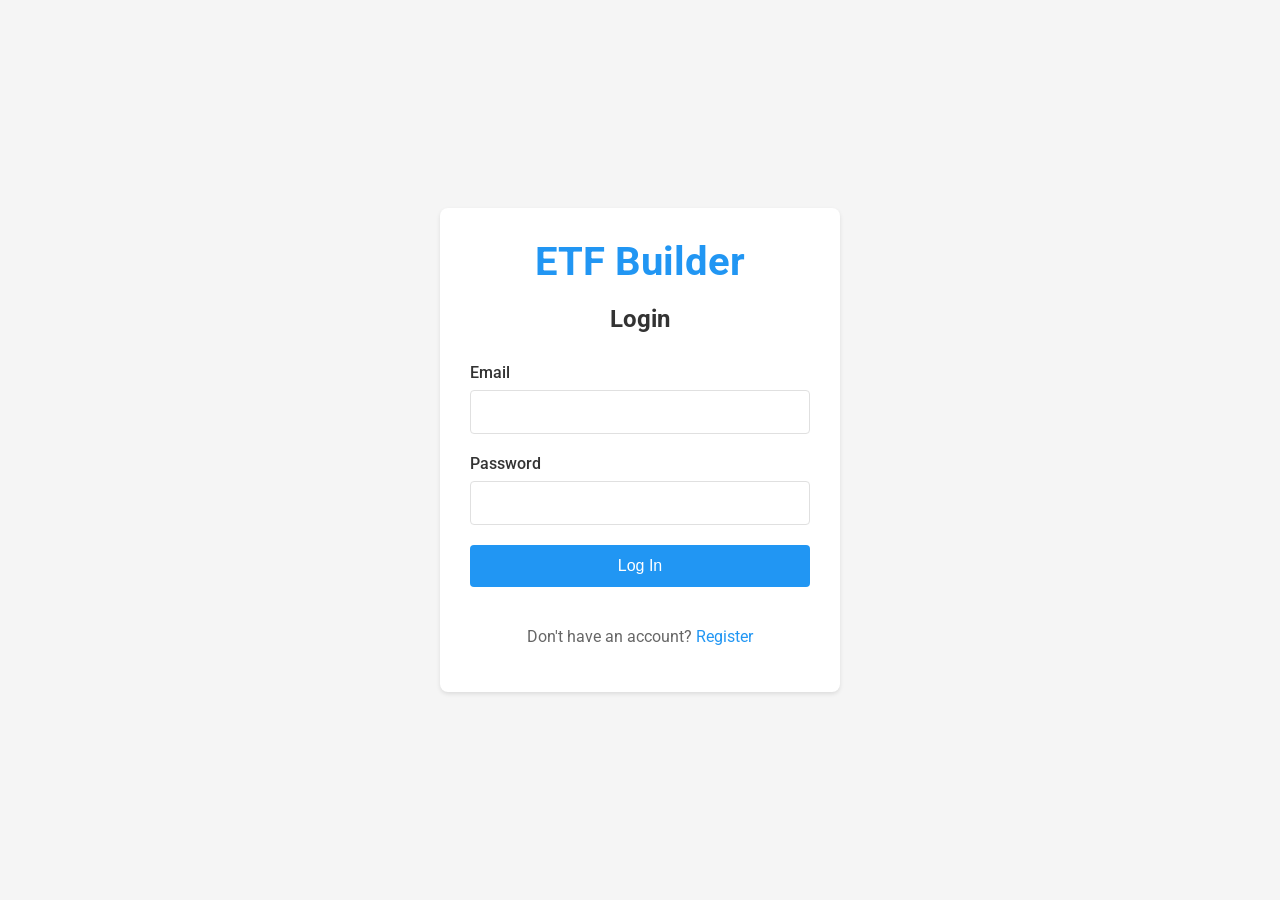
<file: login.html>
<!DOCTYPE html>
<html lang="en">
<head>
    <meta charset="UTF-8">
    <meta name="viewport" content="width=device-width, initial-scale=1.0">
    <title>ETF Builder - Login</title>
    <link rel="stylesheet" href="styles.css">
    <link href="https://fonts.googleapis.com/css2?family=Roboto:wght@400;500;700&display=swap" rel="stylesheet">
</head>
<body class="auth-page">
    <div class="auth-container">
        <div class="auth-box">
            <h1>ETF Builder</h1>
            <h2>Login</h2>
            <form id="login-form" class="auth-form">
                <div class="form-group">
                    <label for="email">Email</label>
                    <input type="email" id="email" required>
                </div>
                <div class="form-group">
                    <label for="password">Password</label>
                    <input type="password" id="password" required>
                </div>
                <button type="submit" class="auth-button">Log In</button>
                <p class="auth-links">Don't have an account? <a href="register.html">Register</a></p>
            </form>
        </div>
    </div>
    <script src="auth.js"></script>
</body>
</html>
</file>
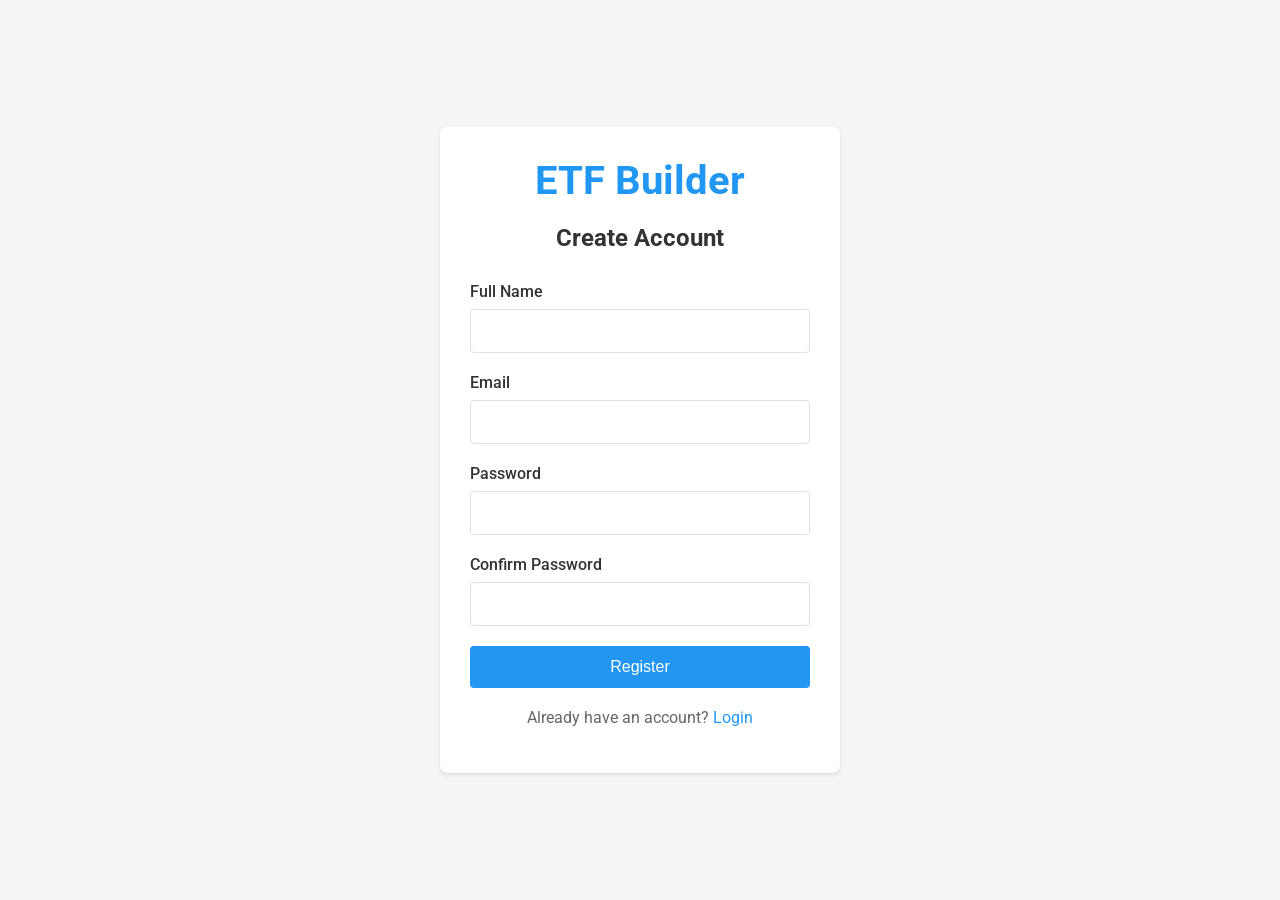
<file: register.html>
<!DOCTYPE html>
<html lang="en">
<head>
    <meta charset="UTF-8">
    <meta name="viewport" content="width=device-width, initial-scale=1.0">
    <title>ETF Builder - Register</title>
    <link rel="stylesheet" href="styles.css">
    <link href="https://fonts.googleapis.com/css2?family=Roboto:wght@400;500;700&display=swap" rel="stylesheet">
</head>
<body class="auth-page">
    <div class="auth-container">
        <div class="auth-box">
            <h1>ETF Builder</h1>
            <h2>Create Account</h2>
            <form id="register-form" class="auth-form">
                <div class="form-group">
                    <label for="name">Full Name</label>
                    <input type="text" id="name" name="name" required>
                </div>
                <div class="form-group">
                    <label for="email">Email</label>
                    <input type="email" id="email" name="email" required>
                </div>
                <div class="form-group">
                    <label for="password">Password</label>
                    <input type="password" id="password" name="password" required 
                           pattern="(?=.*\d)(?=.*[a-z])(?=.*[A-Z]).{8,}" 
                           title="Must contain at least one number and one uppercase and lowercase letter, and at least 8 or more characters">
                </div>
                <div class="form-group">
                    <label for="confirm-password">Confirm Password</label>
                    <input type="password" id="confirm-password" name="confirm-password" required>
                </div>
                <button type="submit" class="auth-button">Register</button>
            </form>
            <p class="auth-links">
                Already have an account? <a href="login.html">Login</a>
            </p>
        </div>
    </div>
    <script src="auth.js"></script>
</body>
</html>
</file>
<file: styles.css>
/* Reset and base styles */
html, body {
    margin: 0;
    padding: 0;
    font-family: 'Roboto', Arial, sans-serif;
    min-height: 100%;
    overflow-y: scroll;
    padding-right: 0 !important;
}

body {
    display: flex;
    flex-direction: column;
    background-color: #f5f5f5;
}

/* Header styles */
header {
    background-color: #2196F3;
    color: #FFFFFF;
    padding: 20px;
    border-bottom: 4px solid #1976D2;
    box-shadow: 0 2px 4px rgba(0,0,0,0.1);
}

.header-main {
    display: flex;
    align-items: center;
    justify-content: space-between;
    gap: 20px;
    max-width: 90%;
    margin: 0 auto;
    padding: 0 20px;
    width: 100%;
}

h1 {
    margin: 0;
    font-size: 2.5em;
    font-weight: 700;
}

.header-links {
    display: flex;
    align-items: center;
    gap: 20px;
}

.nav-link {
    font-size: 1.2em;
    color: #FFFFFF;
    text-decoration: none;
    padding: 8px 16px;
    border-radius: 4px;
    transition: background-color 0.2s;
}

.nav-link:hover {
    background-color: rgba(255, 255, 255, 0.1);
}

/* Search styles */
.search-container {
    position: relative;
}

.search-box {
    position: relative;
    margin-top: 20px;
}

.search-input {
    padding: 12px 16px;
    font-size: 1em;
    border: 1px solid #e0e0e0;
    border-radius: 8px;
    width: 300px;
    transition: all 0.3s;
}

.search-input:focus {
    outline: none;
    border-color: #2196F3;
    box-shadow: 0 0 0 2px rgba(33, 150, 243, 0.2);
}

/* Dropdown styles */
.dropdown {
    display: none;
    position: absolute;
    top: 100%;
    left: 0;
    right: 0;
    background-color: #fff;
    border-radius: 8px;
    box-shadow: 0 4px 6px rgba(0,0,0,0.1);
    z-index: 1;
    max-height: 300px;
    overflow-y: auto;
    position: absolute;
    width: 100%;
    max-height: 300px;
    overflow-y: auto;
    z-index: 1000;
    margin-top: 2px;
    box-shadow: 0 4px 6px rgba(0,0,0,0.1);
    border-radius: 8px;
    background: white;
    transform: translateZ(0);
}

.dropdown div {
    padding: 12px 16px;
    cursor: pointer;
    transition: background-color 0.2s;
}

.dropdown div:hover {
    background-color: #f5f5f5;
}

/* Table styles */
.table-container {
    width: 100%;
    margin: 20px auto;
    overflow-x: auto;
    background-color: #fff;
    border-radius: 8px;
    box-shadow: 0 2px 4px rgba(0,0,0,0.1);
    padding: 20px;
}

.table-container table {
    width: 100%;
    border-collapse: collapse;
}

.table-container th, 
.table-container td {
    padding: 12px 16px;
    text-align: left;
    border-bottom: 1px solid #e0e0e0;
}

.table-container th {
    background-color: #f5f5f5;
    font-weight: 600;
}

.table-container tr:hover {
    background-color: #f8f9fa;
}

/* Content container */
.content-container {
    max-width: 90%;
    min-width: 320px;
    margin: 40px auto;
    padding: 0 20px;
    width: 100%;
    overflow-x: hidden;
}

.portfolio-header {
    margin-bottom: 30px;
}

.portfolio-header h2 {
    font-size: 2em;
    color: #333;
    margin-bottom: 10px;
}

.portfolio-header p {
    color: #666;
    font-size: 1.1em;
}

/* Add these new styles */
.highly-recommended {
    font-weight: bold;
    color: #2196F3;
}

.portfolio-section {
    width: 100%;
    margin-top: 40px;
    padding: 30px;
    background-color: #fff;
    border-radius: 8px;
    box-shadow: 0 2px 4px rgba(0,0,0,0.1);
}

.portfolio-container {
    width: 100%;
    max-width: none;
}

.portfolio-stats {
    display: flex;
    gap: 20px;
    margin-bottom: 20px;
    padding: 15px;
    background-color: #f5f5f5;
    border-radius: 4px;
}

.portfolio-etfs {
    display: grid;
    grid-template-columns: repeat(auto-fill, minmax(250px, 1fr));
    gap: 20px;
    width: 100%;
}

.portfolio-etf {
    display: flex;
    justify-content: space-between;
    align-items: center;
    padding: 10px;
    background-color: #f8f9fa;
    border-radius: 4px;
}

.add-to-portfolio, .remove-etf {
    padding: 4px 8px;
    border: none;
    border-radius: 4px;
    cursor: pointer;
    transition: background-color 0.2s;
}

.add-to-portfolio {
    background-color: #2196F3;
    color: white;
    margin-left: 10px;
}

.remove-etf {
    background-color: #ff5252;
    color: white;
}

.add-to-portfolio:hover {
    background-color: #1976D2;
}

.remove-etf:hover {
    background-color: #ff1744;
}

/* Add a star icon style */
.recommended-star {
    color: #ffd700;
    margin-left: 5px;
}

/* Questionnaire styles */
.questionnaire-section {
    background-color: #fff;
    padding: 30px;
    border-radius: 8px;
    box-shadow: 0 2px 4px rgba(0,0,0,0.1);
    margin-bottom: 30px;
}

.investment-form {
    display: flex;
    flex-direction: column;
    gap: 20px;
    max-width: 600px;
    margin: 20px 0;
}

.form-group {
    display: flex;
    flex-direction: column;
    gap: 8px;
}

.form-group label {
    font-weight: 500;
    color: #333;
}

.form-group select {
    padding: 10px;
    border: 1px solid #e0e0e0;
    border-radius: 4px;
    font-size: 1em;
    background-color: #fff;
}

.submit-button {
    background-color: #2196F3;
    color: white;
    padding: 12px 24px;
    border: none;
    border-radius: 4px;
    font-size: 1em;
    cursor: pointer;
    transition: background-color 0.2s;
    align-self: flex-start;
}

.submit-button:hover {
    background-color: #1976D2;
}

.guidance-message {
    position: absolute;
    top: -30px;
    left: 0;
    color: #2196F3;
    font-size: 0.9em;
    animation: fadeInOut 5s forwards;
    background-color: #fff;
    padding: 8px 12px;
    border-radius: 4px;
    box-shadow: 0 2px 4px rgba(0,0,0,0.1);
}

@keyframes fadeInOut {
    0% { opacity: 0; }
    10% { opacity: 1; }
    80% { opacity: 1; }
    100% { opacity: 0; }
}

/* Update charts container layout */
.charts-container {
    display: grid;
    grid-template-columns: repeat(2, 1fr);
    gap: 30px;
    margin: 30px 0;
    padding: 30px;
    background-color: #fff;
    border-radius: 8px;
    box-shadow: 0 2px 4px rgba(0,0,0,0.1);
    width: 100%;
    box-sizing: border-box;
}

/* Update chart wrapper styles for different chart types */
.chart-wrapper {
    position: relative;
    width: 100%;
    height: 100%;
    display: flex;
    justify-content: center;
    align-items: center;
    padding: 20px;
    box-sizing: border-box;
}

/* Specific style for the risk chart */
#riskChart {
    max-width: 80%;  /* Limit width to center the bars */
    margin: 0 auto;
}

/* Style for timeframe buttons container */
.timeframe-buttons {
    display: flex;
    gap: 10px;
    justify-content: center;
    margin-bottom: 20px;
    width: 100%;
    position: relative;
    padding: 10px;
    background: white;
    z-index: 1;
}

/* Update performance chart container */
.performance-chart {
    grid-column: 1 / -1;
    height: 800px !important;
    min-height: 800px;
    width: 100% !important;
    max-width: 100%;
    padding: 20px;
    background: white;
    border-radius: 8px;
    box-shadow: 0 2px 4px rgba(0,0,0,0.1);
    aspect-ratio: 16/9;
    box-sizing: border-box;
    display: flex;
    flex-direction: column;
    align-items: center;
}

.chart-wrapper canvas {
    width: 100% !important;
    max-width: none !important;
    margin: 0 auto;
    max-height: 100%;
}

/* Responsive adjustments */
@media (min-width: 1920px) {
    .content-container {
        max-width: 1800px;
    }

    .performance-chart {
        height: 900px !important;
        min-height: 900px;
    }
}

@media (max-width: 1200px) {
    .performance-chart {
        height: 600px !important;
        min-height: 600px;
    }
}

@media (max-width: 768px) {
    .charts-container {
        grid-template-columns: 1fr;
    }

    .content-container {
        padding: 0 15px;
    }

    .performance-chart {
        aspect-ratio: 16/9;
    }
}

/* Authentication styles */
.auth-page {
    background-color: #f5f5f5;
    min-height: 100vh;
    display: flex;
    align-items: center;
    justify-content: center;
}

.auth-container {
    width: 100%;
    max-width: 400px;
    padding: 20px;
}

.auth-box {
    background-color: #fff;
    padding: 30px;
    border-radius: 8px;
    box-shadow: 0 2px 4px rgba(0,0,0,0.1);
}

.auth-box h1 {
    text-align: center;
    color: #2196F3;
    margin-bottom: 10px;
}

.auth-box h2 {
    text-align: center;
    color: #333;
    margin-bottom: 30px;
}

.auth-form {
    display: flex;
    flex-direction: column;
    gap: 20px;
}

.auth-form .form-group {
    display: flex;
    flex-direction: column;
    gap: 8px;
}

.auth-form input {
    padding: 12px;
    border: 1px solid #e0e0e0;
    border-radius: 4px;
    font-size: 1em;
}

.auth-form input:focus {
    outline: none;
    border-color: #2196F3;
    box-shadow: 0 0 0 2px rgba(33, 150, 243, 0.2);
}

.auth-button {
    background-color: #2196F3;
    color: white;
    padding: 12px;
    border: none;
    border-radius: 4px;
    font-size: 1em;
    cursor: pointer;
    transition: background-color 0.2s;
}

.auth-button:hover {
    background-color: #1976D2;
}

.auth-links {
    text-align: center;
    margin-top: 20px;
    color: #666;
}

.auth-links a {
    color: #2196F3;
    text-decoration: none;
}

.auth-links a:hover {
    text-decoration: underline;
}

/* Profile styles */
.profile-section {
    background-color: #fff;
    border-radius: 8px;
    box-shadow: 0 2px 4px rgba(0,0,0,0.1);
    padding: 30px;
}

.profile-header {
    display: flex;
    gap: 30px;
    margin-bottom: 40px;
    padding-bottom: 20px;
    border-bottom: 1px solid #e0e0e0;
}

.profile-avatar {
    display: flex;
    flex-direction: column;
    align-items: center;
    gap: 10px;
}

.profile-avatar img {
    width: 150px;
    height: 150px;
    border-radius: 50%;
    object-fit: cover;
    border: 3px solid #2196F3;
}

.change-avatar-btn {
    padding: 8px 16px;
    background-color: #f5f5f5;
    border: none;
    border-radius: 4px;
    cursor: pointer;
    transition: background-color 0.2s;
}

.profile-info {
    flex: 1;
}

.profile-info h2 {
    margin: 0;
    color: #333;
}

.profile-info p {
    color: #666;
    margin: 5px 0;
}

.edit-profile-btn {
    margin-top: 15px;
    padding: 10px 20px;
    background-color: #2196F3;
    color: white;
    border: none;
    border-radius: 4px;
    cursor: pointer;
    transition: background-color 0.2s;
}

.profile-details {
    display: grid;
    grid-template-columns: repeat(auto-fit, minmax(300px, 1fr));
    gap: 20px;
}

.profile-card {
    background-color: #f8f9fa;
    padding: 20px;
    border-radius: 8px;
}

.profile-card h3 {
    margin-top: 0;
    color: #333;
    margin-bottom: 20px;
}

.settings-list {
    display: flex;
    flex-direction: column;
    gap: 15px;
}

.setting-item {
    display: flex;
    justify-content: space-between;
    align-items: center;
}

/* Toggle switch styles */
.switch {
    position: relative;
    display: inline-block;
    width: 60px;
    height: 34px;
}

.switch input {
    opacity: 0;
    width: 0;
    height: 0;
}

.slider {
    position: absolute;
    cursor: pointer;
    top: 0;
    left: 0;
    right: 0;
    bottom: 0;
    background-color: #ccc;
    transition: .4s;
}

.slider:before {
    position: absolute;
    content: "";
    height: 26px;
    width: 26px;
    left: 4px;
    bottom: 4px;
    background-color: white;
    transition: .4s;
}

input:checked + .slider {
    background-color: #2196F3;
}

input:checked + .slider:before {
    transform: translateX(26px);
}

.slider.round {
    border-radius: 34px;
}

.slider.round:before {
    border-radius: 50%;
}

.change-password-btn {
    width: 100%;
    padding: 10px;
    background-color: #f5f5f5;
    border: 1px solid #e0e0e0;
    border-radius: 4px;
    cursor: pointer;
    transition: background-color 0.2s;
}

.change-password-btn:hover {
    background-color: #e0e0e0;
}

/* Modal styles */
.modal {
    position: fixed;
    top: 0;
    left: 0;
    width: 100%;
    height: 100%;
    background-color: rgba(0, 0, 0, 0.5);
    display: flex;
    justify-content: center;
    align-items: center;
    z-index: 1000;
}

.modal-content {
    background-color: #fff;
    padding: 30px;
    border-radius: 8px;
    box-shadow: 0 2px 10px rgba(0, 0, 0, 0.1);
    width: 90%;
    max-width: 500px;
}

.modal-content h3 {
    margin-top: 0;
    margin-bottom: 20px;
    color: #333;
}

.modal-buttons {
    display: flex;
    gap: 10px;
    margin-top: 20px;
}

.save-btn, .cancel-btn {
    padding: 10px 20px;
    border: none;
    border-radius: 4px;
    cursor: pointer;
    transition: background-color 0.2s;
}

.save-btn {
    background-color: #2196F3;
    color: white;
}

.save-btn:hover {
    background-color: #1976D2;
}

.cancel-btn {
    background-color: #f5f5f5;
    color: #333;
}

.cancel-btn:hover {
    background-color: #e0e0e0;
}

/* Add these to the existing profile styles */
.profile-info {
    flex: 1;
}

.profile-bio {
    margin-top: 10px;
    color: #666;
    font-style: italic;
}

.profile-contact {
    margin-top: 10px;
    color: #666;
}

.form-buttons {
    display: flex;
    gap: 10px;
    align-self: flex-start;
}

.save-preferences-btn {
    background-color: #4CAF50;
    color: white;
    padding: 12px 24px;
    border: none;
    border-radius: 4px;
    font-size: 1em;
    cursor: pointer;
    transition: background-color 0.2s;
}

.save-preferences-btn:hover {
    background-color: #45a049;
}

.save-portfolio-btn {
    background-color: #4CAF50;
    color: white;
    padding: 8px 16px;
    border: none;
    border-radius: 4px;
    cursor: pointer;
    transition: background-color 0.2s;
    margin-top: 15px;
}

.save-portfolio-btn:hover {
    background-color: #45a049;
}

/* Update tooltip styles */
.price-tooltip {
    position: fixed;
    background: rgba(0, 0, 0, 0.9);
    color: white;
    border-radius: 8px;
    padding: 0;
    pointer-events: none;
    z-index: 10000;
    transition: all 0.1s ease;
    box-shadow: 0 4px 8px rgba(0, 0, 0, 0.2);
    font-size: 13px;
    max-width: 300px;
    opacity: 0;
}

.tooltip-header {
    padding: 10px 15px;
    background: rgba(255, 255, 255, 0.1);
    border-top-left-radius: 8px;
    border-top-right-radius: 8px;
    font-weight: bold;
    color: #9ee6ff;
}

.tooltip-body {
    padding: 10px 15px;
}

.tooltip-value {
    display: flex;
    align-items: center;
    justify-content: flex-end;
    gap: 8px;
    white-space: nowrap;
}

.percentage-change {
    font-size: 0.9em;
    padding: 2px 6px;
    border-radius: 3px;
    background: rgba(255, 255, 255, 0.1);
}

.percentage-change.positive {
    color: #4CAF50;
    background: rgba(76, 175, 80, 0.1);
}

.percentage-change.negative {
    color: #FF5252;
    background: rgba(255, 82, 82, 0.1);
}

.color-dot {
    display: inline-block;
    width: 8px;
    height: 8px;
    border-radius: 50%;
    margin-right: 6px;
}

.timeframe-btn {
    padding: 8px 16px;
    border: 1px solid #2196F3;
    background: none;
    color: #2196F3;
    border-radius: 4px;
    cursor: pointer;
    transition: all 0.2s;
    font-size: 14px;
}

.timeframe-btn.active {
    background: #2196F3;
    color: white;
}

.timeframe-btn:hover {
    background: #1976D2;
    color: white;
}

.portfolio-analytics {
    display: grid;
    grid-template-columns: repeat(auto-fit, minmax(250px, 1fr));
    gap: 20px;
    margin: 20px 0;
}

.analytics-card {
    background: white;
    border-radius: 8px;
    padding: 20px;
    box-shadow: 0 2px 4px rgba(0,0,0,0.1);
}

.analytics-card h4 {
    margin: 0 0 15px 0;
    color: #333;
    font-size: 1.1em;
}

.metric {
    display: flex;
    justify-content: space-between;
    align-items: center;
    margin: 10px 0;
    padding: 8px 0;
    border-bottom: 1px solid #eee;
}

.metric .value {
    font-weight: 500;
    color: #2196F3;
}

.risk-gauge {
    height: 60px;
    background: linear-gradient(to right, 
        #4CAF50 0%,    /* Green for low risk (0-2.5) */
        #FFC107 25%,   /* Yellow for moderate risk (2.5-5) */
        #FF9800 50%,   /* Orange for moderate-high risk (5-7.5) */
        #FF5722 75%    /* Red for high risk (7.5-10) */
    );
    border-radius: 4px;
    margin-top: 10px;
    position: relative;
}

.risk-gauge::before {
    content: '0';
    position: absolute;
    left: 0;
    bottom: -25px;
    font-size: 12px;
}

.risk-gauge::after {
    content: '';
    position: absolute;
    width: 4px;
    height: 20px;
    background: #333;
    top: -10px;
    transform: translateX(-50%);
    transition: left 0.3s ease;
}

/* Add risk scale markers */
.risk-scale {
    display: flex;
    justify-content: space-between;
    margin-top: 30px;
    font-size: 12px;
    color: #666;
}

.risk-scale span {
    position: absolute;
    bottom: -25px;
}

.risk-scale span:nth-child(2) { left: 25%; }
.risk-scale span:nth-child(3) { left: 50%; }
.risk-scale span:nth-child(4) { left: 75%; }
.risk-scale span:nth-child(5) { right: 0; }

/* Add hover effects */
.analytics-card {
    transition: transform 0.2s ease, box-shadow 0.2s ease;
}

.analytics-card:hover {
    transform: translateY(-2px);
    box-shadow: 0 4px 8px rgba(0,0,0,0.1);
}

/* Add tooltip styles for metrics */
.metric {
    position: relative;
}

.metric span:first-child:hover::after {
    content: attr(data-tooltip);
    position: absolute;
    bottom: 100%;
    left: 50%;
    transform: translateX(-50%);
    background: rgba(0,0,0,0.8);
    color: white;
    padding: 8px 12px;
    border-radius: 4px;
    font-size: 0.9em;
    white-space: nowrap;
    z-index: 1000;
}

/* Add styles for the portfolio buttons */
.portfolio-buttons {
    display: flex;
    gap: 10px;
    margin-top: 15px;
}

.save-portfolio-btn, .clear-portfolio-btn {
    padding: 8px 16px;
    border: none;
    border-radius: 4px;
    cursor: pointer;
    transition: background-color 0.2s;
}

.save-portfolio-btn {
    background-color: #4CAF50;
    color: white;
}

.clear-portfolio-btn {
    background-color: #FF5252;
    color: white;
}

.save-portfolio-btn:hover {
    background-color: #45a049;
}

.clear-portfolio-btn:hover {
    background-color: #ff1744;
}

/* Add styles for the recommend portfolio button */
.recommend-portfolio-btn {
    background-color: #2196F3;
    color: white;
    padding: 12px 24px;
    border: none;
    border-radius: 4px;
    font-size: 1em;
    cursor: pointer;
    transition: background-color 0.2s;
    margin-left: 10px;
}

.recommend-portfolio-btn:hover {
    background-color: #1976D2;
}

/* Styles for recommendation modal */
.recommended-etfs {
    margin: 20px 0;
    max-height: 400px;
    overflow-y: auto;
}

.recommended-etf {
    display: flex;
    justify-content: space-between;
    align-items: center;
    padding: 15px;
    border-bottom: 1px solid #eee;
}

.etf-info h4 {
    margin: 0 0 5px 0;
    color: #2196F3;
}

.etf-info p {
    margin: 3px 0;
    color: #666;
}

.add-recommended-etf {
    background-color: #4CAF50;
    color: white;
    padding: 8px 16px;
    border: none;
    border-radius: 4px;
    cursor: pointer;
    transition: background-color 0.2s;
}

.add-recommended-etf:hover {
    background-color: #45a049;
}

.add-recommended-etf:disabled {
    background-color: #ccc;
    cursor: not-allowed;
}

.add-all-btn {
    background-color: #2196F3;
    color: white;
    padding: 10px 20px;
    border: none;
    border-radius: 4px;
    cursor: pointer;
    transition: background-color 0.2s;
}

.add-all-btn:hover {
    background-color: #1976D2;
}

/* Add style for quick portfolio button */
.quick-portfolio-btn {
    background-color: #2196F3;
    color: white;
    padding: 12px 24px;
    border: none;
    border-radius: 4px;
    font-size: 1em;
    cursor: pointer;
    transition: background-color 0.2s;
    margin-left: 10px;
}

.quick-portfolio-btn:hover {
    background-color: #1976D2;
}
</file>
